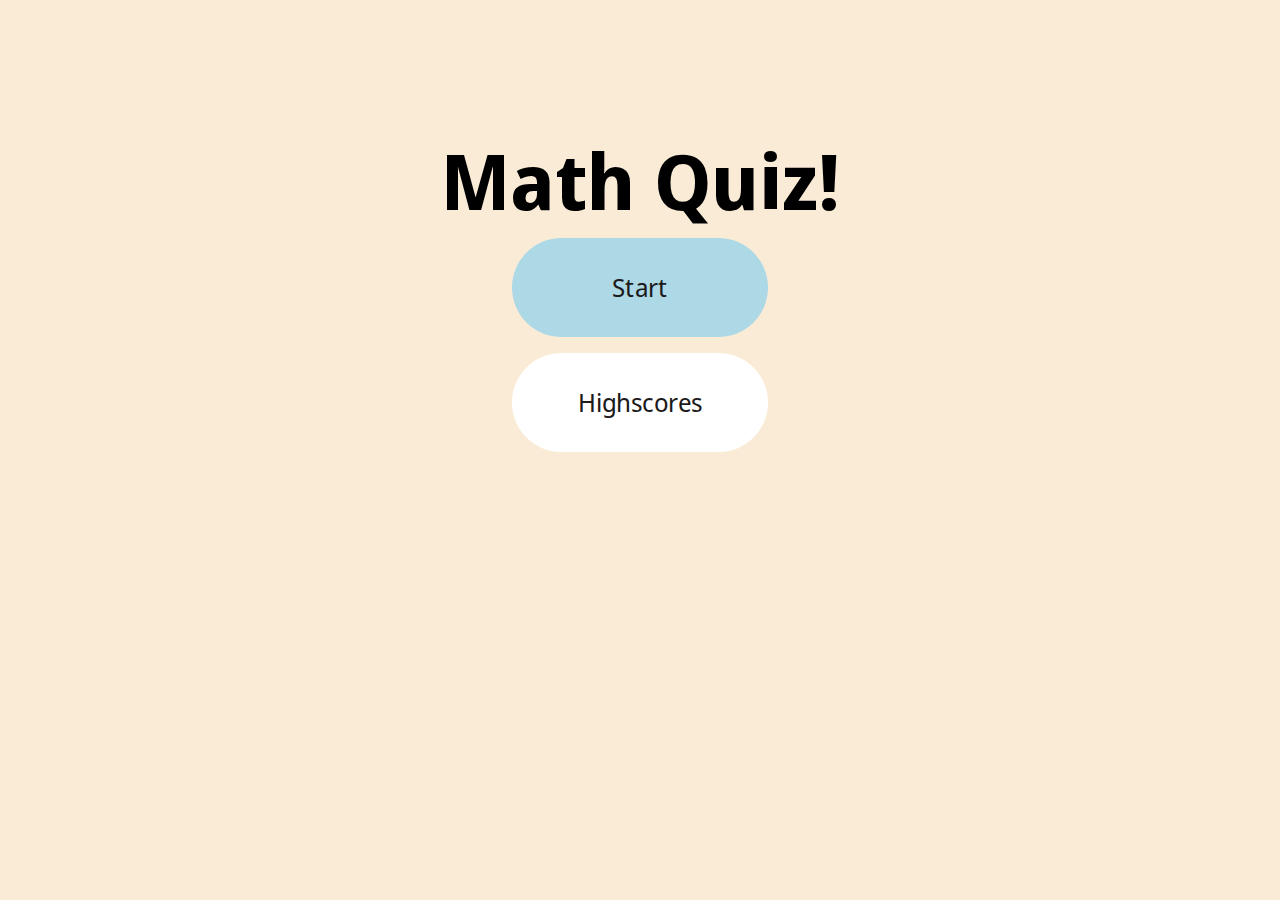
<file: index.html>
<!DOCTYPE html>
<html lang="en">
<head>
    <meta charset="UTF-8">
    <meta http-equiv="X-UA-Compatible" content="IE=edge">
    <meta name="viewport" content="width=device-width, initial-scale=1.0">
    <title>Quiz</title>
    <link rel="stylesheet" href="./assets/css/style.css"/>
    <link rel="preconnect" href="https://fonts.googleapis.com">
    <link rel="preconnect" href="https://fonts.gstatic.com" crossorigin>
    <link href="https://fonts.googleapis.com/css2?family=Noto+Sans+Display&display=swap" rel="stylesheet">
</head>
<body>
    <div class="container-1">
        <div id="home" class = "flex-column flex-center">
            <h1>Math Quiz!</h1>
            <a href="quiz.html" class="btn">Start</a>
            <a href="highscore.html" id="highscore-btn" class="btn">Highscores</a>
        </div>
    </div>
    <script src="./assets/js/script.js"></script>
</body>
</html>
</file>
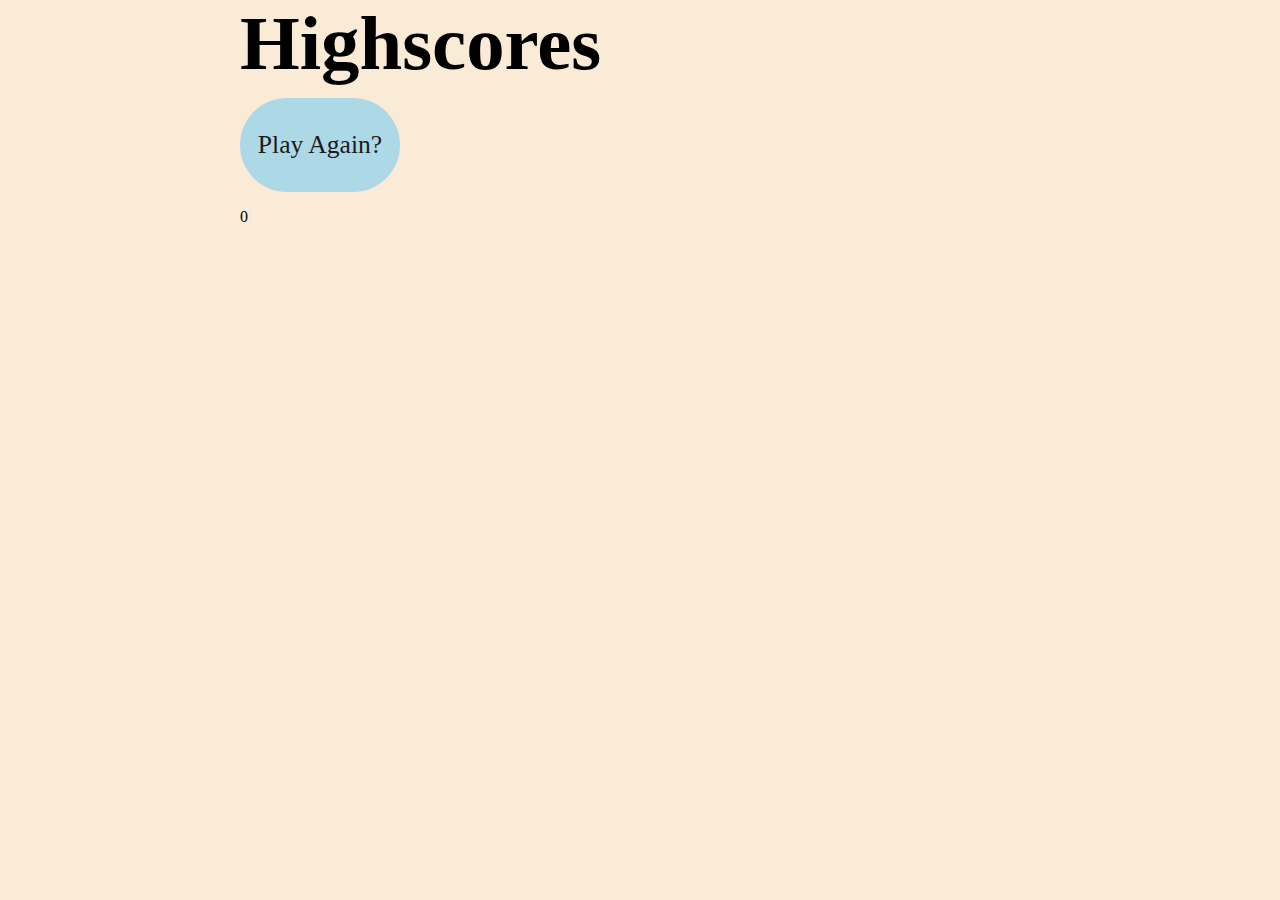
<file: highscore.html>
<!DOCTYPE html>
<html lang="en">
<head>
    <meta charset="UTF-8">
    <meta http-equiv="X-UA-Compatible" content="IE=edge">
    <meta name="viewport" content="width=device-width, initial-scale=1.0">
    <title>Highscores</title>
    <link rel="stylesheet" href="./assets/css/style.css">
    <link rel="stylesheet" href="./assets/css/HSstyle.css">
    
</head>
<body>
    <div class = "container">
    <div style = "width:800px; margin: auto;">
    <h1>Highscores</h1>
        <a href="index.html" class="btn">Play Again?</a>
        <!-- <ul id="highscore-list"> -->
        <p id = "hScore">
            0
        </p>
        <!-- </ul> -->
    </div>
    </div>
    <script src="./assets/js/script.js"></script>
</body>
    
</html>
</file>
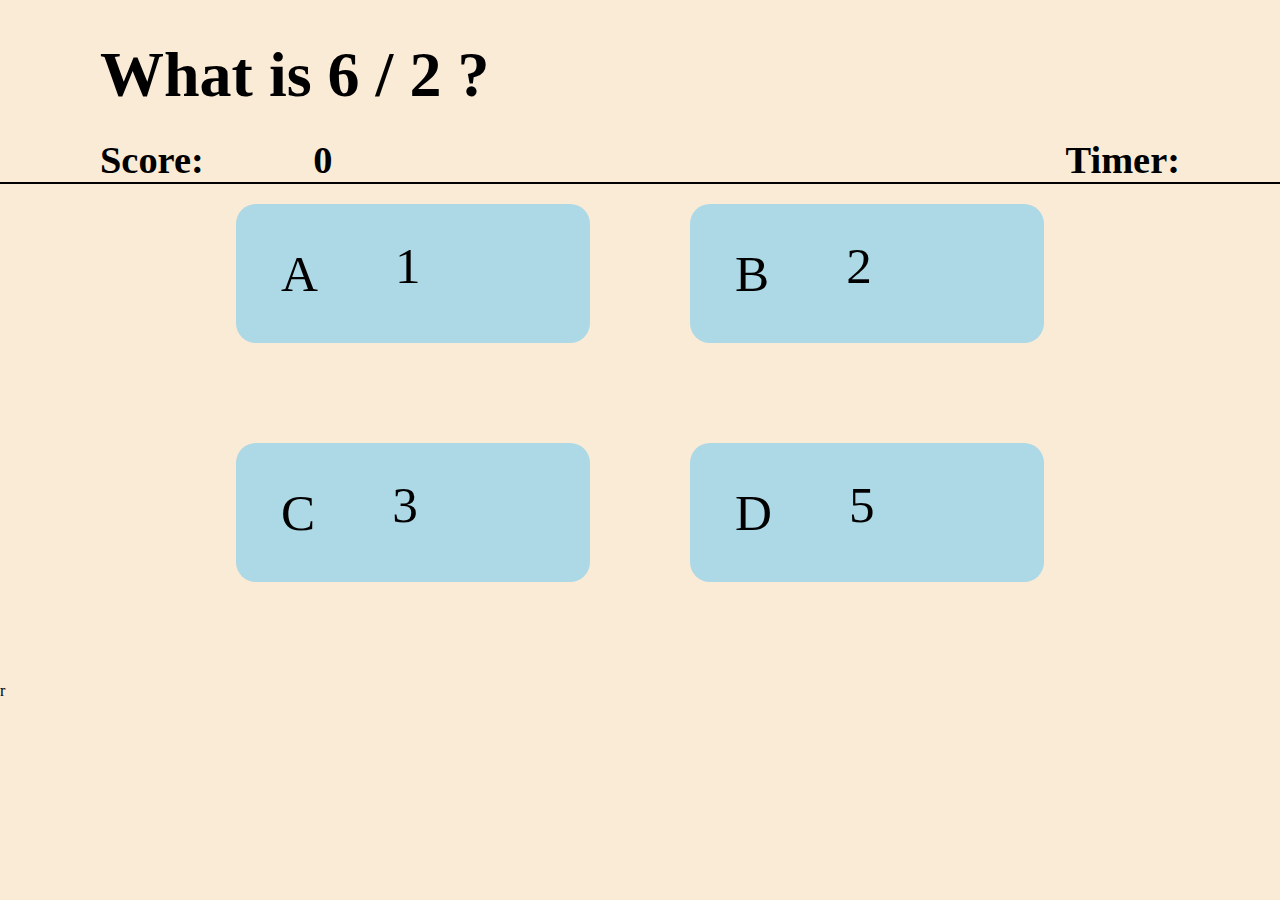
<file: quiz.html>
<!DOCTYPE html>
<html lang="en">

<head>
    <meta charset="UTF-8">
    <meta http-equiv="X-UA-Compatible" content="IE=edge">
    <meta name="viewport" content="width=device-width, initial-scale=1.0">
    <title>Quiz Page</title>
    <link rel="stylesheet" href="./assets/css/style.css">
</head>

<body>
    <div class="container-2">
        <h1 id="question">What is the answer to this questionhat is the answer to this questionhat is the answer to this</h1>
    </div>
    <div class="box-item">
        <p id="questionText" class="box-prefix">
            <span>Score: <span class="box-main-text" id="score">0</span></span> <span class="clock">Timer: <span id="countdown"></span></span>
        </p>

    </div>
    <div class="choices">
        <div class="choice-container">
            <p class="choice-prefix">A</p>
            <p class="choice-text" data-number="1">Choice</p>
        </div>
        <div class="choice-container">
            <p class="choice-prefix">B</p>
            <p class="choice-text" data-number="2">Choice</p>
        </div>
        <div class="choice-container">
            <p class="choice-prefix">C</p>
            <p class="choice-text" data-number="3">Choice</p>
        </div>
        <div class="choice-container">
            <p class="choice-prefix">D</p>
            <p class="choice-text" data-number="4">Choice</p>
        </div>
    </div>
    </div>
    </div>
    <script src="./assets/js/script.js"></script>r

</body>

</html>
</file>
<file: assets/css/style.css>
:root{
    background-color: antiquewhite;
}

* {
    box-sizing: border-box;
    margin: 0;
    padding: 0;
    font-family: "Noto Sans Display";
}



body{
    color: black;
}



h1 {
    font-size: 6vw;
    color: black;
    margin-bottom: 5px;
}

h2 {
    font-size: 4vw;
    height: 100vh;
    display: flex;
    justify-content: center;
    align-items: center;
    max-width: 80rem;
    margin: 0 auto;
    padding: 2rem;
}

.container-1{
    padding-top: 10%;

}

.container-2{
    padding-top: 3%;
    display: flex;
    width: 100%;
}

.flex-column {
    display: flex;
    flex-direction: column;
}

.flex-center {
    justify-content: center;
    align-items: center;
}

.justify-center {
    justify-content: center;
}

.text-center {
    text-align: center;
}

.hidden {
    display: none;
}

.btn {
    font-size: 2vw;
    color: white;
    padding: 2rem 0;
    width: 20%;
    text-align: center;
    margin-bottom: 1rem;
    text-decoration: none;
    color: rgb(28, 26, 26);
    background: lightblue;
    border-radius: 50px;
}

.btn:hover {
    cursor: pointer;
    background: aquamarine;
    box-shadow: black;
    transition: 100ms;
    transform: scale(1.03)
}

.btn[disabled]:hover {
    cursor: not-allowed;
    box-shadow: none;
    transform: none;
}

.choices {
    display: flex;
    flex-wrap: wrap;
    padding-left: 100px;
    padding-top: 20px;
    justify-content: center;
    border-top: black solid 2px;
}

.choice-container {
    display: flex;
    flex-wrap: wrap;
    margin-bottom: 100px;
    margin-right: 100px;
    width: 30%;
    border-radius: 20px;
    background: lightblue;
    font-size: 4vw;
    min-width: 100px;
}

.choice-container:hover {
    cursor: pointer;
    box-shadow: black;
    transition: 100ms;
    transform: scale(1.03)
}

.choice-prefix {
    padding: 40px 45px;
    color: black;
}

.choice-text {
    padding: 2rem;
    width: 60%;
}

.correct {
    background: greenyellow;
}

.incorrect{
    background: red;
}

.clock {
    justify-content: space-between;
    font-size: 3vw;
}

.box-item {
    margin-top: 2vw;
}

.box-prefix {
    margin-left: 100px;
    font-weight: bold;
}

.box-main-text {
    margin-left: 100px;
}
#question {
    display: flex;
    justify-content: start;
    margin:0;
    width: 100%;
    padding-right: 100px;
    font-size: 5vw;
}

#questionText{
    display: flex;
    justify-content: space-between;
    margin-right: 100px;
    font-size: 3vw;
}

#box {
    display: flex;
    flex-wrap: wrap;
    /* justify-content: space-between; */
}

#box-main-text {
    text-align: center;
}

#progressBar {
    width: 30rem;
    margin-top: 20px;
    margin-bottom: 20px;
    height: 2rem;
    margin-left: 100px;
    border: 0.2rem solid pink;
    border-radius: 50px;
    overflow: hidden;
}

#progressBarFull {
    height: 100%;
    background: green;
    width: 0%;
}

#question {
    margin-left: 100px;
}

#highscore-btn {
    background: white;
}

#highscore-btn:hover {
    background: lightcyan;
    box-shadow: black;
}

@media screen and (max-width: 970px){
    .choices {
        padding-top: 10px;
    }
    .choice-text {
        padding-top: 2vw;
        
    }
    #progressBar {
        width: 10rem;
        height: 1rem;
    }
}

@media screen and (max-width: 500px){
    .choices {
        padding-top: 10px;
    }
    .choice-text {
        padding:10px;
        padding-left: 20px;

    }
    #progressBar {
        width: 10rem;
        height: 1rem;
    }
}
</file>
<file: assets/css/HSstyle.css>
.container{
    display:flex;
    justify-content: center;
}

a {
    display: flex;
    justify-content: center;
    align-items: center;
    width: 100%;
    margin-top: 10px;
}
</file>
